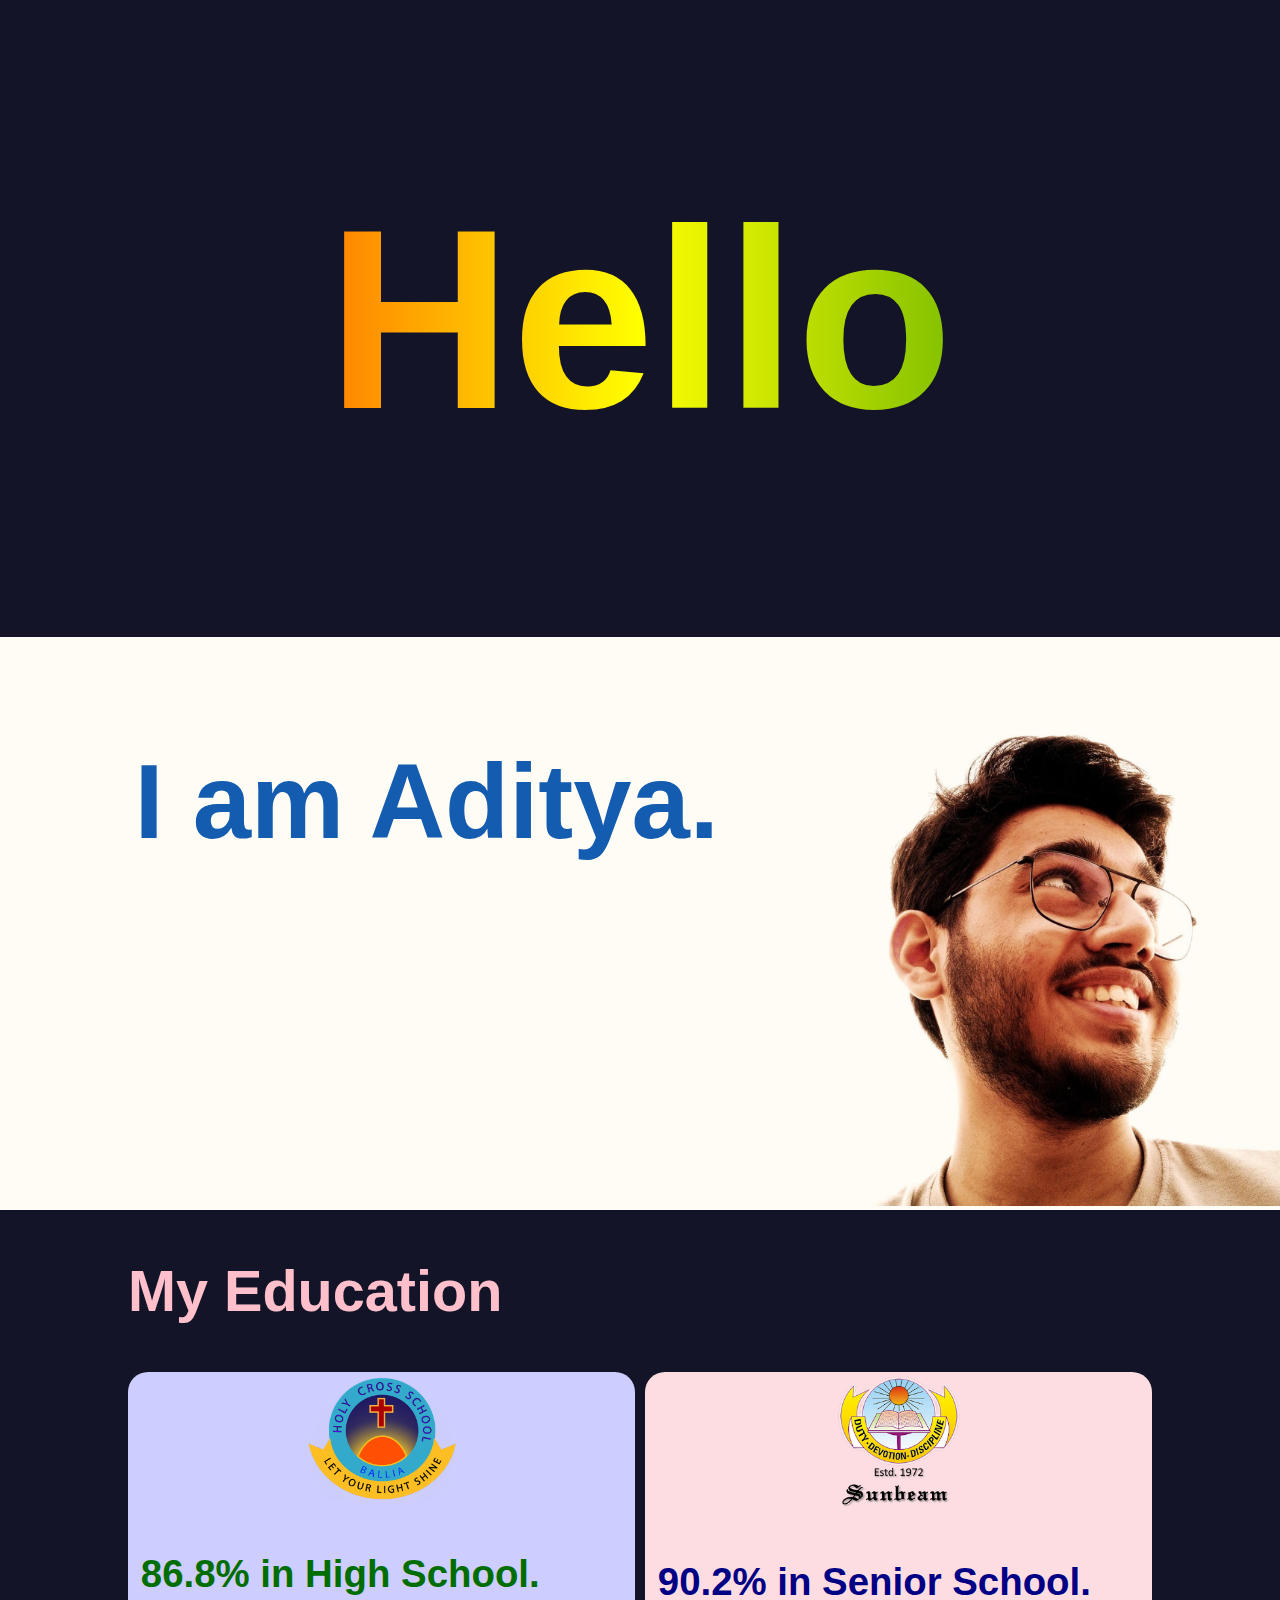
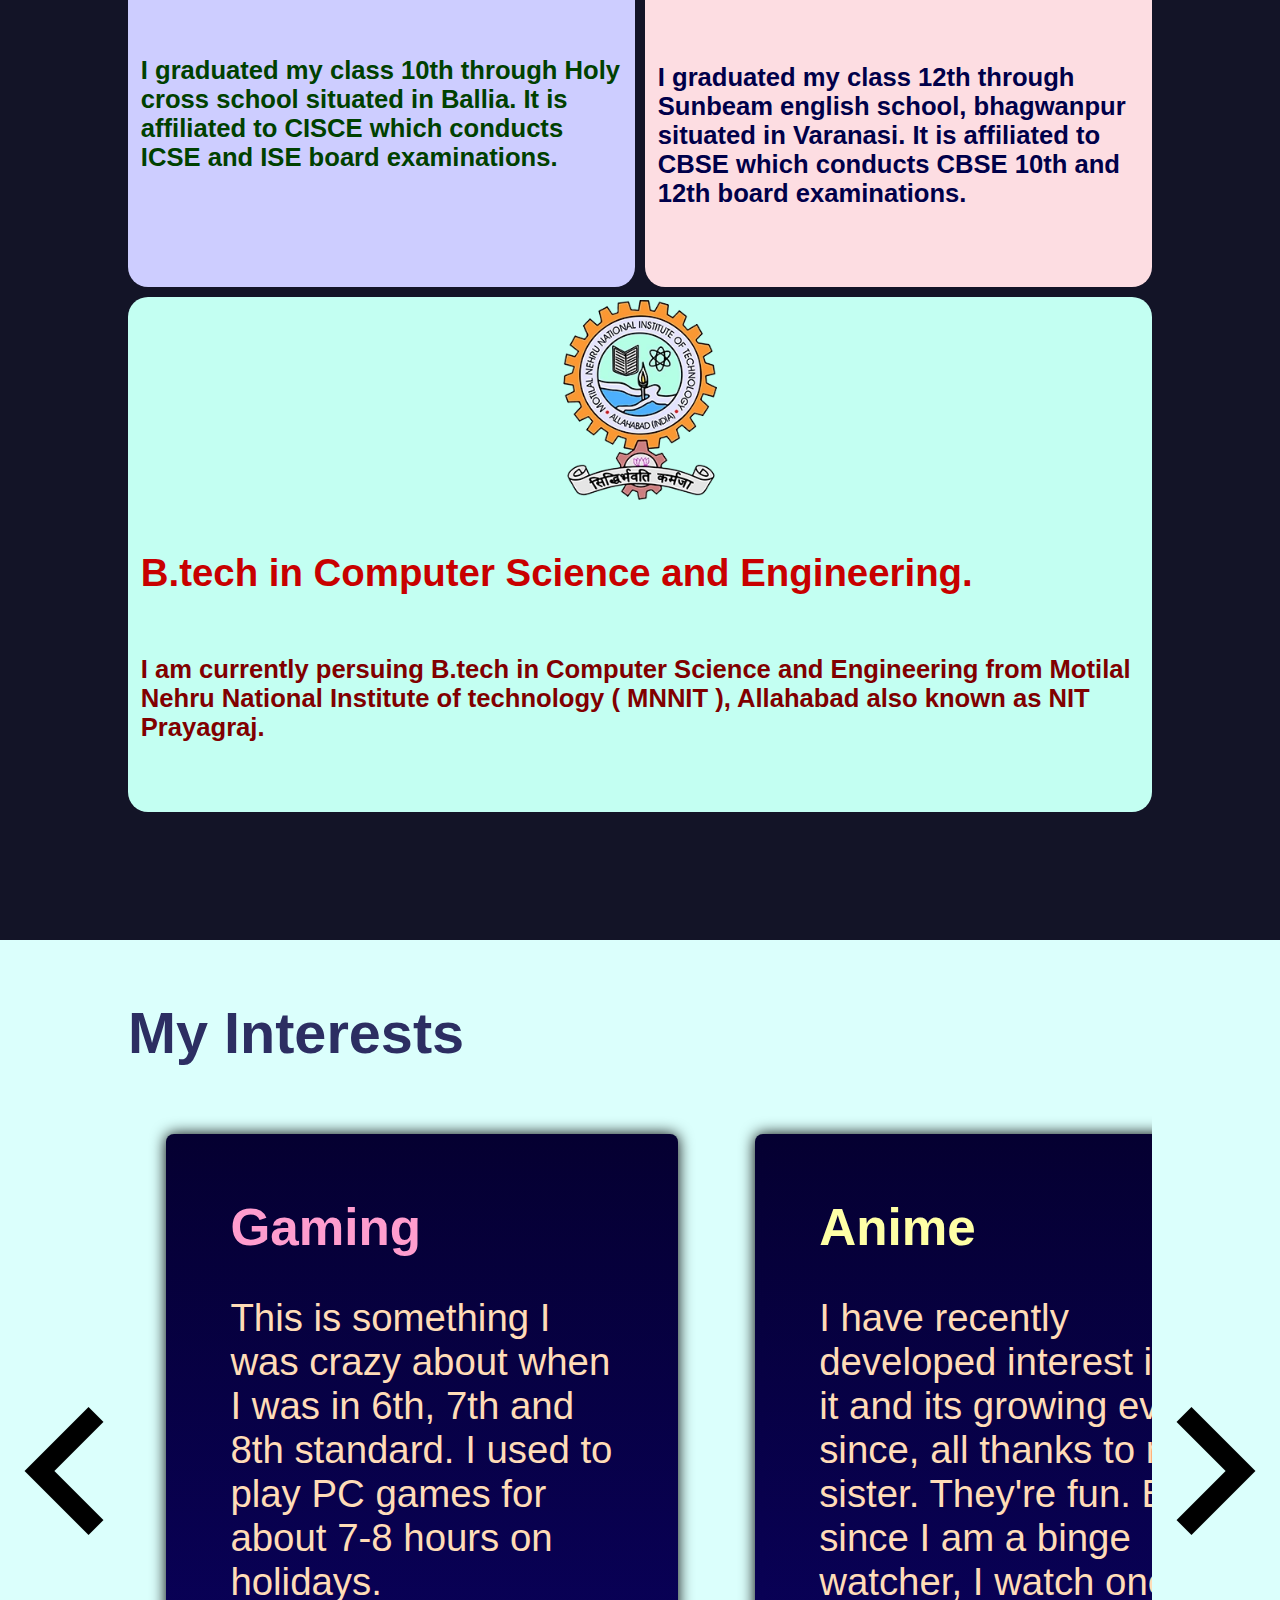
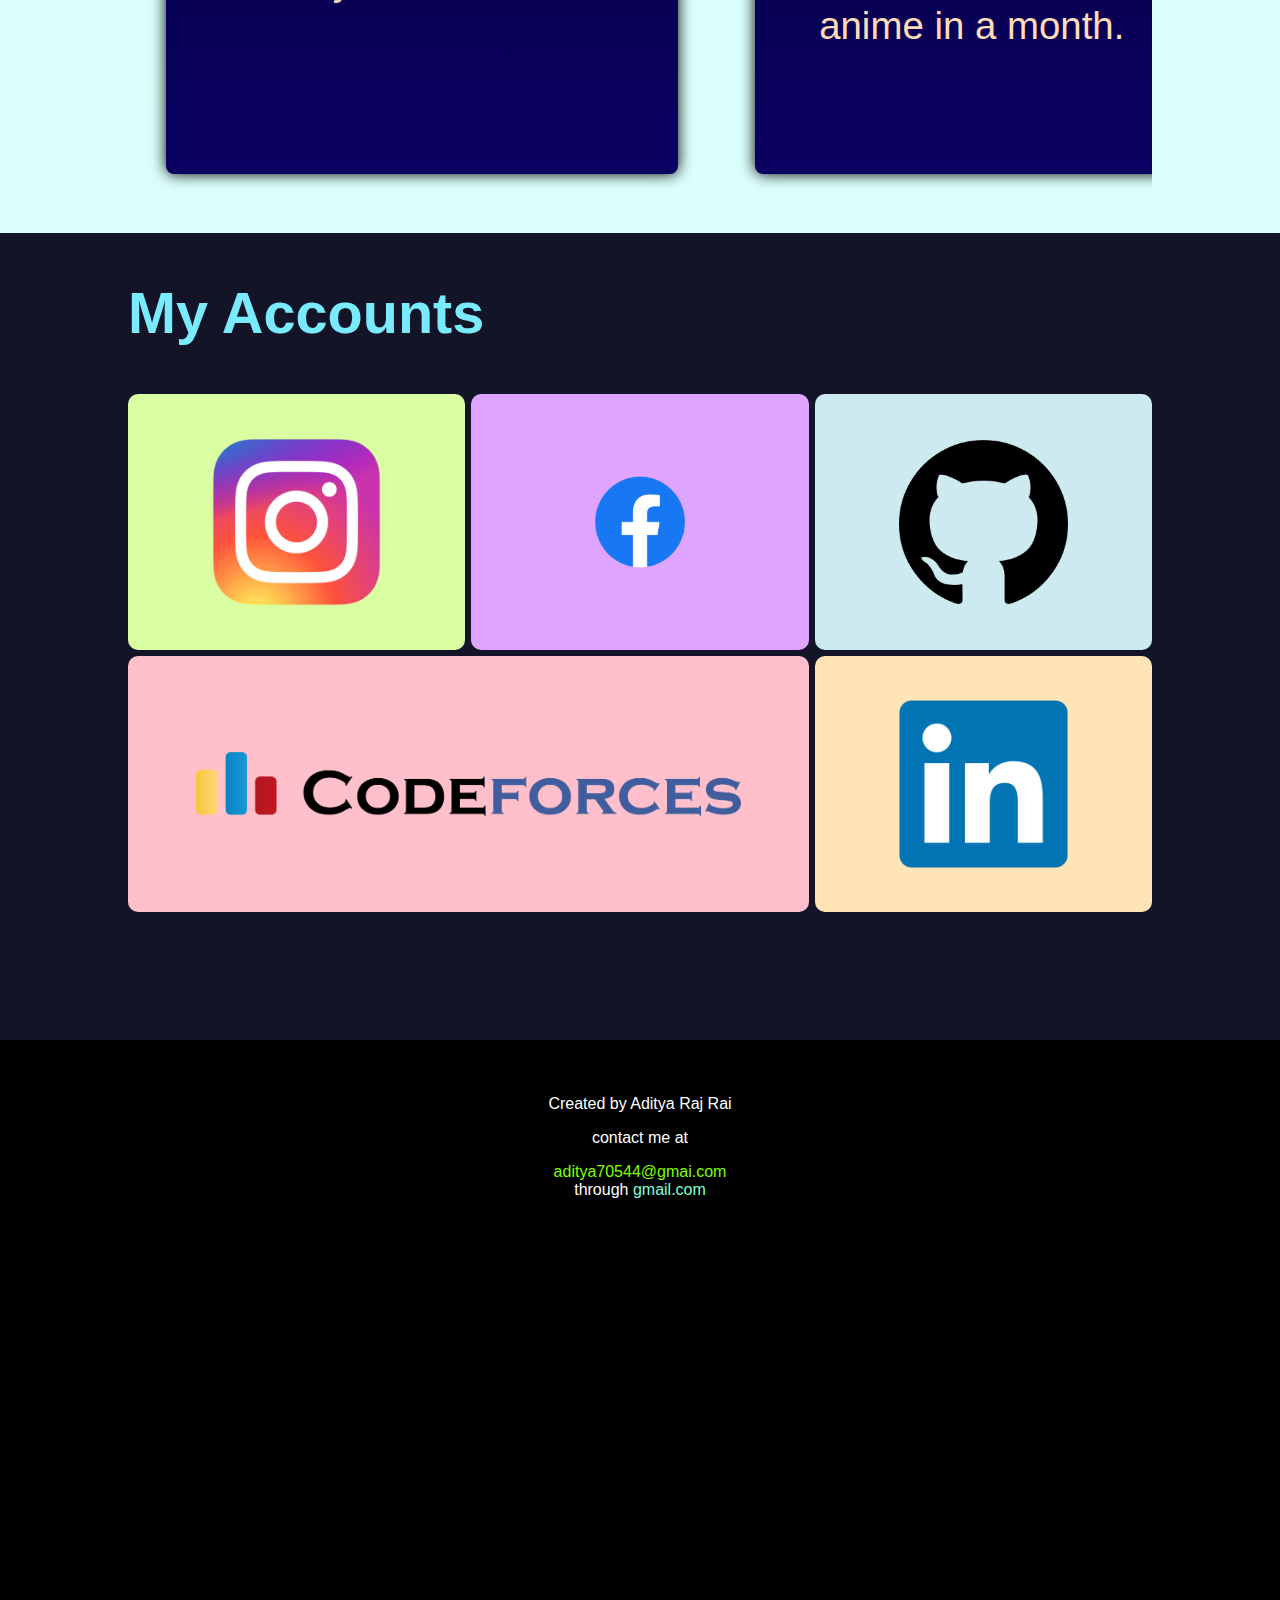
<file: index.html>
<!DOCTYPE html>
<html lang="en">
<head>
    <meta charset="UTF-8">
    <meta http-equiv="X-UA-Compatible" content="IE=edge">
    <meta name="viewport" content="width=device-width, initial-scale=1.0">
    <title>Aditya Raj Rai</title>
    <link rel="stylesheet" href="style.css">
</head>




<body>
    <script src="index.js"></script>
    <div class="st">
        <h1 class="hello">Hello</h1>
    </div>
    
    <div class="box_one">
        
        
        <div class="name"> <h3>I am Aditya.</h3> </div>
        <div class="image"> <img src="img_me_3.jpg" alt="" width="100%"></div>
    </div>
    

    <div class="edu">
        <h2>My Education</h2>
    </div>
    <div class="box_two">
        <div class="class10 edubox">
            <div class="logo1 logo_">
                <img src="hcs logo.png" alt="" width="30%">
            </div>
            <div class="edutext">
                <h3 class="tgreenlight">86.8% in High School.</h3>
                <h6 class="tgreendark">I graduated my class 10th through Holy cross school situated in Ballia. It is affiliated to CISCE which conducts ICSE and ISE board examinations.</h6>
            </div>
        </div>
        <div class="class12 edubox">
            <div class="logo2 logo_">
                <img src="Sunbeam.png" alt="" width="30%">
            </div>
            <div class="edutext">
                <h3 class="tbluelight">90.2% in Senior School.</h3>
                <h6 class="tbluedark">I graduated my class 12th through Sunbeam english school, bhagwanpur situated in Varanasi. It is affiliated to CBSE which conducts CBSE 10th and 12th board examinations.</h6>

            </div>

        </div>
        <div class="college edubox">
            <div class="logo3 logo_">
                <img src="mnnit_logo.png" alt="" width="15%">
            </div>
            <div class="edutext">
                <h3 class="tpinklight">B.tech in Computer Science and Engineering.</h3>
                <h6 class="tpinkdark">I am currently persuing B.tech in Computer Science and Engineering from Motilal Nehru National Institute of technology ( MNNIT ), Allahabad also known as NIT Prayagraj.</h6>

            </div>

        </div>
    </div>

    <div class="box_three">
        <div class="Int">
            <h2>My Interests</h2>
        </div>


        <div class="container_2">
            <div class="buttonleft buttonscroll" id="slideRight" onclick="scroll_left()">
                <img src="button-left.png" alt="" width="100%">
            </div>

            <div class="interests" id="interest_223">
                <div class="int1 intelts" >
                    <b>Gaming</b>
                    <p>This is something I was crazy about when I was in 6th, 7th and 8th standard. I used to play PC games for about 7-8 hours on holidays.</p>
            
                </div>
                <div class="int2 intelts" >
                    <b>Anime</b>
                    <p>I have recently developed interest in it and its growing ever since, all thanks to my sister. They're fun. But since I am a binge watcher, I watch one anime in a month.</p>

                </div>
                <div class="int3 intelts" >
                    <b>Coding</b>
                    <p>I am alot interested into Coding since I was in 8th standard and now I am working to build my career upon it.</p>

                </div>
                <div class="int4 intelts" >
                    <b>Doodling</b>
                    <p>Since a very young age I was interested in doodling and drawing cartoons. there is no notebook of mine which does not have any character of object doodled by me.</p>

                </div>
                <div class="int5 intelts" >
                    <b>Painting</b>
                    <p>Interest in doodling gave rise to my interest of trying Painting, and when I did, it worked well and painting then was added into the list of my interests.</p>

                </div>
                <div class="int6 intelts" >
                    <b>Cycling</b>
                    <p>I have always been interested in cycling. In my childhood, almost everyday I used to come back home from school and then go out for cycling with my friends.</p>

                </div>
                <div class="int7 intelts" >
                    <b>Travelling</b>
                    <p>I am much interested in travelling to Hill stations, places of spiritual importance and landmarks and also luxurious some times. I find peace in it.</p>

                </div>
                <div class="int8 intelts" >
                    <b>Story writing</b>
                    <p>Well I am also interested in writing stories. The best one according to me out of all what I have written is 'God Warrior'.</p>
    
                </div>
                <div class="int9 intelts" >
                    <b>Marvel Movies</b>
                    <p>Marvel movies are something that I cant miss. Not a die hard fan but a strong fan who wishes and tries to watch every movies as soon as they are released in 3D.</p>

                </div>
                <div class="int10 intelts" >
                    <b>Marvel Webseries</b>
                    <p>Just like the Marvel movies, Marvel series are also of same importance to me. I watch each and every of them the day they are released.</p>
    
                </div>
                <div class="int11 intelts" >
                    <b>Reading Manga</b>
                    <p>I have read a very few mangas till date but they were all interesting. Thanks to my sister again. Still I dont start by my own without any recommendations.</p>

                </div>

                
            </div>

            <div class="buttonright buttonscroll" id="slideLeft" onclick="scroll_right()">
                <img src="button-right.png" alt="" width="100%">
            </div>
        </div>
    </div>
    
    <div class="acc">
        <h2>My Accounts</h2>
    </div>
    <div class="box_four">
        <div class="id1 idimg" onclick="open_instagram()">
            <img src="instagram logo.png" alt="" width="50%">
        </div>
        <div class="id2 idimg" onclick="open_facebook()">
            <img src="Facebook-logo.png" alt="" width="50%">
        </div>
        <div class="id3 idimg" onclick="open_github()">
            <img src="github logo.png" alt="" width="50%">
        </div>
        <div class="id4 idimg" onclick="open_codeforces()">
            <img src="codeforces logo.png" alt="" width="80%">
        </div>
        <div class="id5 idimg" onclick="open_linkedin()">
            <img src="linked in.png" alt="" width="50%">
        </div>
    </div>



</body>

<footer>
    <div class="blankspace"></div>
    <p>Created by Aditya Raj Rai</p>
    <p>contact me at <div class="emailid">aditya70544@gmai.com</div> through <a href="https://mail.google.com/mail/u/0/#inbox?compose=new">gmail.com</a></p>
</footer>
</html>
</file>
<file: style.css>
*{
    font-family: 'Gill Sans', 'Gill Sans MT', 'Calibri', 'Trebuchet MS', sans-serif;
    cursor: default;
}
*::-webkit-scrollbar {
    display: none;
}


/* 
============================================================
========================= Layout =========================
============================================================
 */

.hello{
    text-align: center;
    /* font-size: 500%; */
    font-size:20vw;
    background: linear-gradient( to right, red, yellow, green);
    -webkit-text-fill-color: transparent;
    -webkit-background-clip: text;
}

body{
    padding: 0%;
    margin: 0;
    border: 0;
    background-color: rgb(19, 20, 39);
}
.box_one{
    padding: 0%;
    margin: 0;
    border: 0;
    display: grid;
    grid-template-columns: 2fr 1fr;
    grid-template-rows: 1fr;
    grid-gap: 0;
    width: 100%;
    /* height: 1000px; */
    background-color: rgb(255, 252, 246);
}

/* .image{
    grid-column-start: 1;
    grid-column-end: 4;
} */

.name{
    /* grid-column-start: 1;
    grid-column-end: 3; */
    text-align: center;
    font-size: 7vw;
    color: rgb(19, 92, 175);
}

.edu{
    font-size: 3vw;
    padding-left: 10vw;
    color: pink;
}

.box_two{
    padding: 10vw;
    padding-top: 0;
    display: grid;
    grid-template-columns: 1fr 1fr;
    grid-template-rows: 1fr 1fr;
    grid-gap: 10px;
}

.class10{
    border-radius: 20px;
    background-color: rgb(205, 205, 255);
    width: 100%;
    height: 40vw;
    grid-row-start: 1;
    grid-row-end: 2;
    grid-column-start: 1;
    grid-column-end: 2;
}
.class12{
    border-radius: 20px;
    background-color: rgb(253, 221, 226);
    width: 100%;
    height: 40vw;
    grid-column-start: 2;
    grid-column-end: 3;
    grid-row-start: 1;
    grid-row-end: 2;
}
.college{
    border-radius: 20px;
    background-color: rgb(195, 255, 242);
    width: 100%;
    height: 40vw;
    grid-column-start: 1;
    grid-column-end: 3;
    grid-row-start: 2;
    grid-row-end: 3;
}

.box_three{
    background-color: rgb(219, 255, 252);
}
.Int{
    padding-top: 1vw;
    font-size: 3vw;
    padding-left: 10vw;
    color: rgb(44, 46, 98);
}

/* .interests{
    padding: 10vw;
    padding-top: 0;
    display: grid;
    grid-template-columns: 1fr 1fr;
    grid-template-rows: 1fr 1fr 1fr 1fr 1fr 1fr 1fr;
    grid-gap: 4px;
} */

.interests{
    display: flex;
    flex-direction: row;
    flex-wrap: nowrap;
    overflow: scroll;
    width: 80%;
    /* padding-left: 10vw;
    padding-right: 10vw; */
    /* border-left: 10vw;
    border-right: 10vw; */
    padding: 20px;
    padding-right: 0;
    padding-left: 0;
    -ms-overflow-style: none;  /* IE and Edge */
    scrollbar-width: none;  /* Firefox */


    transition: transform 2s;
    

}
.interests::-webkit-scrollbar {
    display: none;
}
.intelts{
    margin: 3vw;
    margin-top: 0;
    padding: 5vw;
    border-radius: 8px;
    background-color: rgb(160, 0, 0);
    width: 30vw;
    height: 40vw;
    background-image: linear-gradient( to bottom, rgb(5, 0, 49), rgb(10, 1, 98));
    flex-shrink: 0;
    box-shadow: 0 0 15px black;
}
.acc{
    font-size: 3vw;
    padding-left: 10vw;
    color: rgb(122, 235, 255);
}
.box_four{
    padding: 10vw;
    padding-top: 0;
    display: grid;
    grid-template-columns: 1fr 1fr 1fr;
    grid-template-rows: 1fr 1fr;
    grid-gap: 6px;
}

.id1{
    border-radius: 10px;
    background-color: rgb(218, 255, 162);
    width: 100%;
    height: 20vw;
    grid-row-start: 1;
    grid-row-end: 2;
    grid-column-start: 1;
    grid-column-end: 2;
}
.id1:hover { 
    background-color: rgb(78, 126, 6);
}
.id2{
    border-radius: 10px;
    background-color: rgb(222, 164, 255);
    width: 100%;
    height: 20vw;
    grid-row-start: 1;
    grid-row-end: 2;
    grid-column-start: 2;
    grid-column-end: 3;
}
.id2:hover { 
    background-color: rgb(110, 41, 149);
}
.id3{
    border-radius: 10px;
    background-color: rgb(205, 234, 240);
    width: 100%;
    height: 20vw;
    grid-row-start: 1;
    grid-row-end: 2;
    grid-column-start: 3;
    grid-column-end: 4;
}
.id3:hover { 
    background-color: rgb(66, 126, 138);
}
.id4{
    border-radius: 10px;
    background-color: pink;
    width: 100%;
    height: 20vw;
    grid-row-start: 2;
    grid-row-end: 3;
    grid-column-start: 1;
    grid-column-end: 3;
}
.id4:hover { 
    background-color: rgb(177, 73, 90);
}
.id5{
    border-radius: 10px;
    background-color: rgb(255, 229, 181);
    width: 100%;
    height: 20vw;
    grid-row-start: 2;
    grid-row-end: 3;
    grid-column-start: 3;
    grid-column-end: 4;
}
.id5:hover { 
    background-color: rgb(138, 108, 53);
}

.blankspace{
    height: 3vw;
}

footer{
    text-align: center;
    background-color: black;
    height: 60vw;
    color: white;
}
a{
    text-decoration: none;
    color: aquamarine;
}



/* 
============================================================
========================= Contents =========================
============================================================
 */

.logo_{
    width: 100%;
    display: flex;
    justify-content: center;
}
.edubox{
    padding-top: 3px;
}
 .idimg{
    display: flex;
    align-items: center;
    justify-content: center;
    cursor: none;
 }
 .idimg img{
    cursor: none;
 }

 .edutext{
     padding: 1vw;
 }
 .edutext h3{
     font-size: 3vw;
 }
 .edutext h6{
    font-size: 2vw;
}
.tbluelight{
    color: rgb(0, 0, 133);
}
.tgreenlight{
    color: rgb(0, 109, 0);
}
.tpinklight{
    color: rgb(200, 0, 0);
}
.tbluedark{
    color: rgb(0, 0, 74);
}
.tgreendark{
    color: rgb(0, 65, 0);
}
.tpinkdark{
    color: rgb(129, 0, 0);
}


.int1 b{
    color: rgb(255, 157, 206);
}.int2 b{
    color: rgb(255, 255, 166);
}.int3 b{
    color: rgb(206, 100, 100);
}.int4 b{
    color: rgb(208, 147, 252);
}.int5 b{
    color: rgb(141, 255, 255);
}.int6 b{
    color: rgb(145, 106, 223);
}.int7 b{
    color: cornflowerblue;
}.int8 b{
    color: floralwhite;
}.int9 b{
    color: rgb(100, 255, 203);
}.int10 b{
    color: rgb(181, 220, 255);
}.int11 b{
    color: rgb(80, 215, 174);
}
.intelts b{
    font-size: 4vw;
}
.intelts p{
    color: rgb(255, 220, 183);
    font-size: 3vw;
}

.err{
    padding: 10vw;
    font-size: 7vw;
    text-align: center;
    color: rgb(255, 255, 155);
}
.backbutton{
    padding: 10vw;
    font-size: 7vw;
    text-align: center;
    color: rgb(159, 254, 224);
    text-decoration: underline;
}

.emailid{
    color: chartreuse;
}



/* container2 */
.container_2{

    width: 100%;
    display: flex;
    flex-direction: row;
    align-items: center;
    justify-content: center;
    overflow: hidden;
    /* flex-wrap: nowrap; */
}
.buttonscroll{
    width: 10%;
}
</file>
